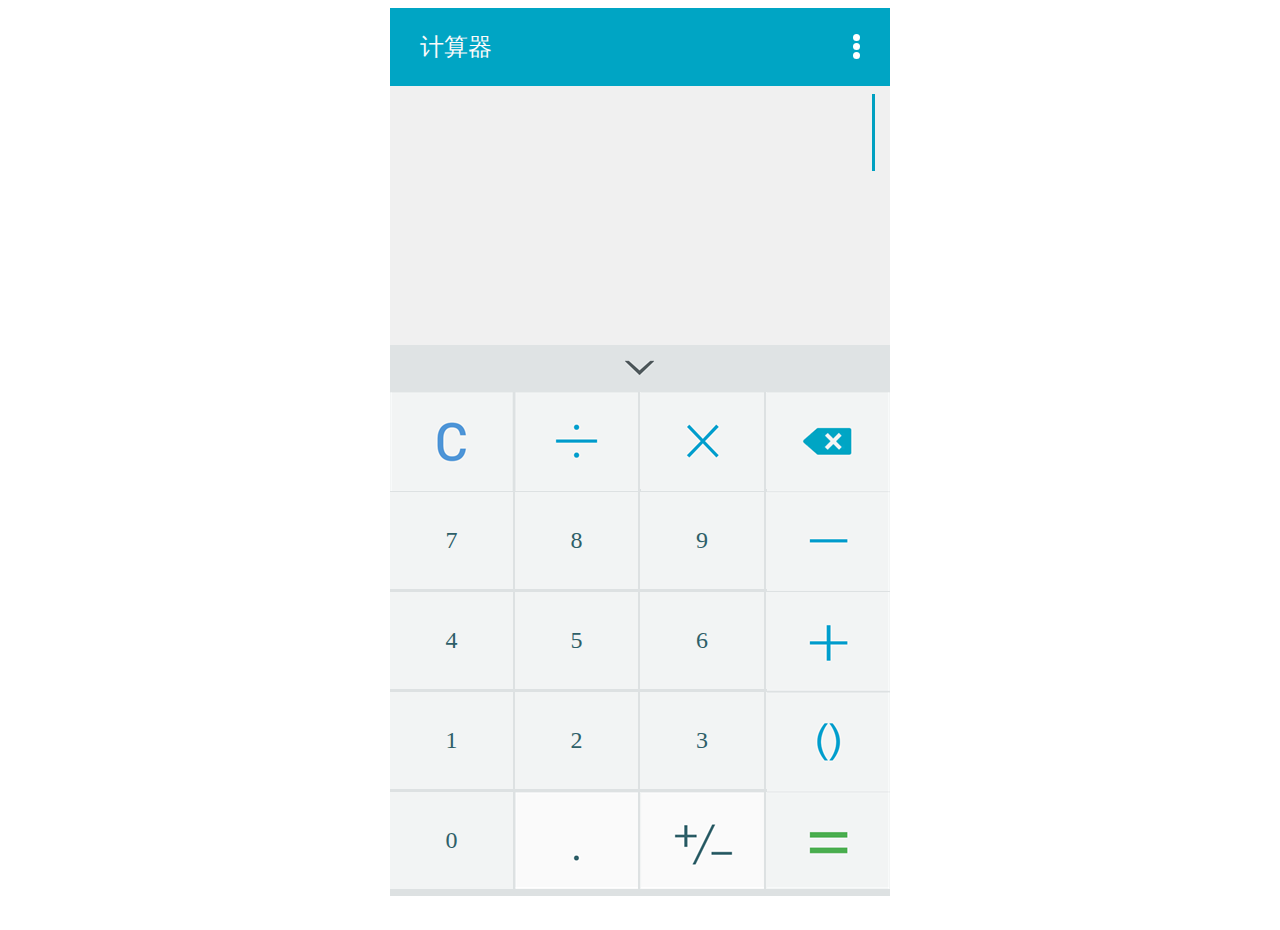
<file: index.html>
<!DOCTYPE html>
<html lang="en">
    <head>
        <meta charset="utf-8">
        <link rel="stylesheet" href="css/index.css">
    </head>
    <body>
    <div class="computer">
    	<div class="head">
            <div class="head_left">计算器</div>   
            <div class="head_right">
                <div class="circle"></div>
                <div class="circle"></div>
                <div class="circle circle1"></div>
            </div>   
        </div>
    	<div class="window">
         <div class="gb"></div> 
        </div>
    	<div class="xiala">
         <div class="duigou">
             <img src="img/black.png">
         </div>   
        </div>
    	<div class="keyboard">
    		<div class="button">
          <img src="img/c.png">      
            </div>
    	    <div class="button">
             <img src="img/chu.png">   
            </div>
    	    <div class="button button2">
             <img src="img/cheng.png">   
            </div>
    	    <div class="button button1 button2">
             <img src="img/delete.png"> 
            </div>
    	    <div class="button">7</div>
    	    <div class="button">8</div>
    	    <div class="button button2">9</div>
    	    <div class="button button1 button2">
             <img src="img/jian.png">   
            </div>
    	    <div class="button">4</div>
    	    <div class="button">5</div>
    	    <div class="button button2">6</div>
    	    <div class="button button1 button2 ">
             <img src="img/add.png">   
            </div>
    	    <div class="button">1</div>
    	    <div class="button">2</div>
    	    <div class="button button2">3</div>
    	    <div class="button button1 button2">
             <img src="img/kuohao.png"> 
            </div>
    	    <div class="button">0</div>
    	    <div class="button">
             <img src="img/point.png">  
            </div>
    	    <div class="button button2 ">
             <img src="img/teshu.png">  
            </div>
    	    <div class="button button1 button2">
             <img src="img/equal.png">  
            </div>
    	</div>
    	
    </div>
    </body>
</html>
</file>
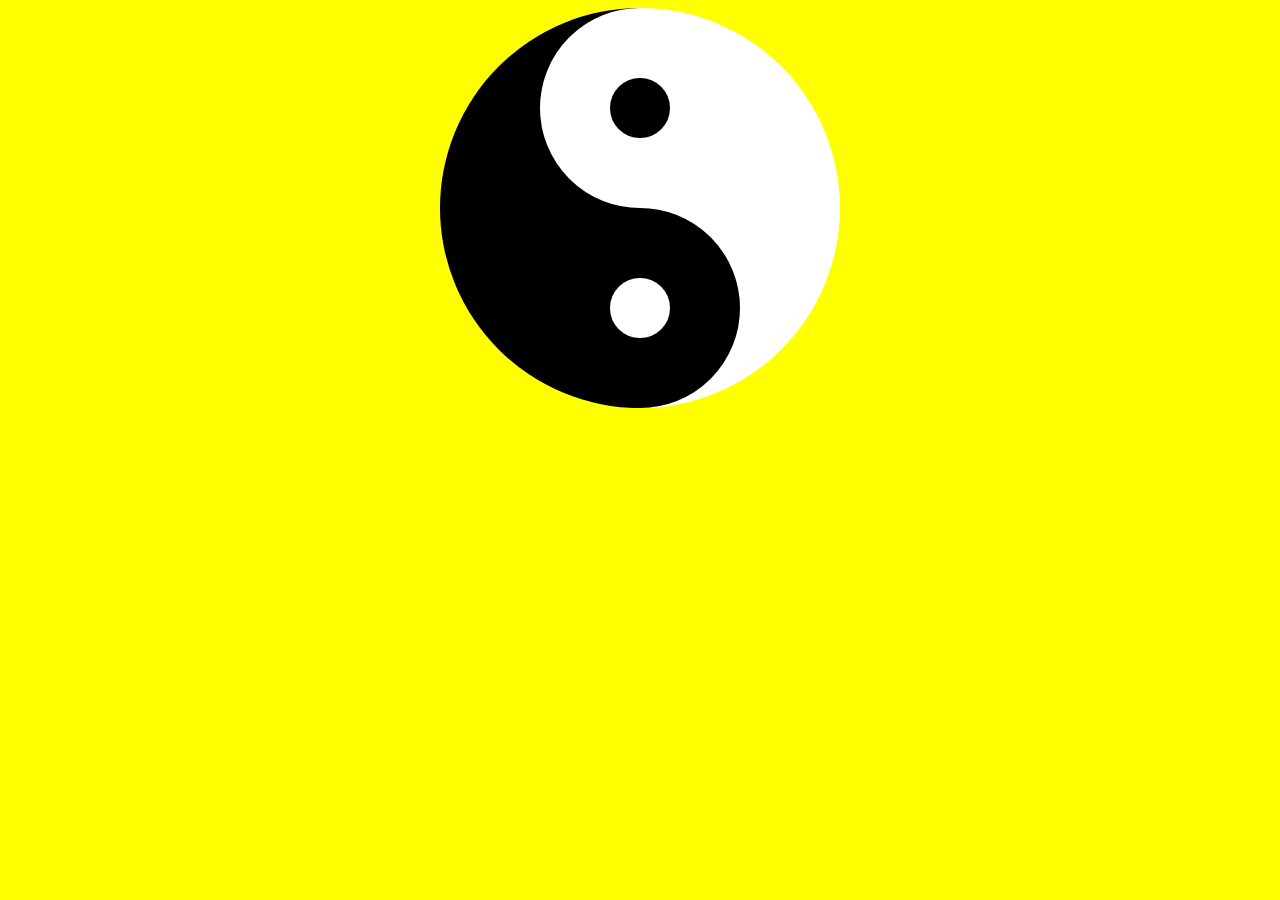
<file: taiji.html>
<!DOCTYPE html>
<html lang="en">
    <head>
        <meta charset="utf-8">
        <link rel="stylesheet" href="css/taiji.css">
    </head>
    <body>
    <div class="one">
    	<div class="two"></div>
    	<div class="thr"></div>
    </div>
    </body>
</html>
</file>
<file: css/index.css>
/*
* @Author: Administrator
* @Date:   2018-03-07 16:34:50
* @Last Modified by:   Administrator
* @Last Modified time: 2018-03-10 09:52:35
*/
.computer{
	margin: 0 auto;
	width: 500px;
	height: 888px;
}
.head{
	width: 500px;
	height: 78px;
	background: #00a5c4;
}
.window{
	width: 100%;
	height: 259px;
	background: #f0f0f0;
}
.gb{
	width: 3px;
	height: 77px;
	background: rgb(0, 160, 193);
	float: right;
	margin-top: 8px;
	margin-right: 15px;
}
.xiala{
	width: 100%;
	height: 47px;
	background:#dfe3e4;
	overflow: hidden;
}
.keyboard{
	width: 100%;
	height: 504px;
	background:#dde1e2;
}
.button{
    float: left;
	width: 123px;
	height:97px;
	background: #f2f4f4;
	margin-right: 2px;
	margin-bottom: 3px;
	font-size: 24px;
	font-family: 宋体;
	color: #2e5f68;
	text-align: center;
	line-height: 97px;
}
.button1{
	margin-right: 0px;
}
.button2{
	width: 124px;
}
.head_left{
	width: 85px;
	height: 78px;
	background: #00a5c4;
	float: left;
	margin-left: 23px;
	font-size: 24px;
	color: #fbfafa;
	text-align: center;
	line-height: 78px;
}
.head_right{
	width: 7px;
	height: 25px;
	background: #00a5c4;
	float: right;
	margin-top: 26px;
	margin-right: 30px;

}
.circle{
	width: 7px;
	height: 7px;
	background: #ffffff;
	border-radius: 50%;
	margin-bottom: 2px;
}
.circle1{
margin-bottom: 0;
}
.duigou{
	width:29px;
	height:15px;
	background: red;
	margin-top: 15px; 
	margin-left: 235px; 
}
.duigou img{
	width:29px;
	height:15px;
	display: block;
}
</file>
<file: css/taiji.css>
/*
* @Author: Administrator
* @Date:   2018-03-08 20:05:42
* @Last Modified by:   Administrator
* @Last Modified time: 2018-03-08 22:11:03
*/

body{
	background: yellow;
}
.one{
	width: 200px;
	height: 400px;
	background: black;
	border-right:200px solid white;
	border-radius: 50%;
	margin: 0 auto;
	position: relative;
	transition: 10s cubic-bezier(0.87,-0.1, 0.24, 1.54);
}
.two{
	width: 60px;
	height: 60px;
	background: black;
	border:70px solid white;
	border-radius: 50%;
	position: absolute;
	top: 0;
	left: 100px;
}
.thr{
	width: 60px;
	height: 60px;
	background: white;
	border:70px solid black;
	border-radius: 50%;
	position: absolute;
	bottom: 0;
	left: 100px;
}
.one:hover{
	transform: rotate(360000000000000000000000deg);	
}
</file>
